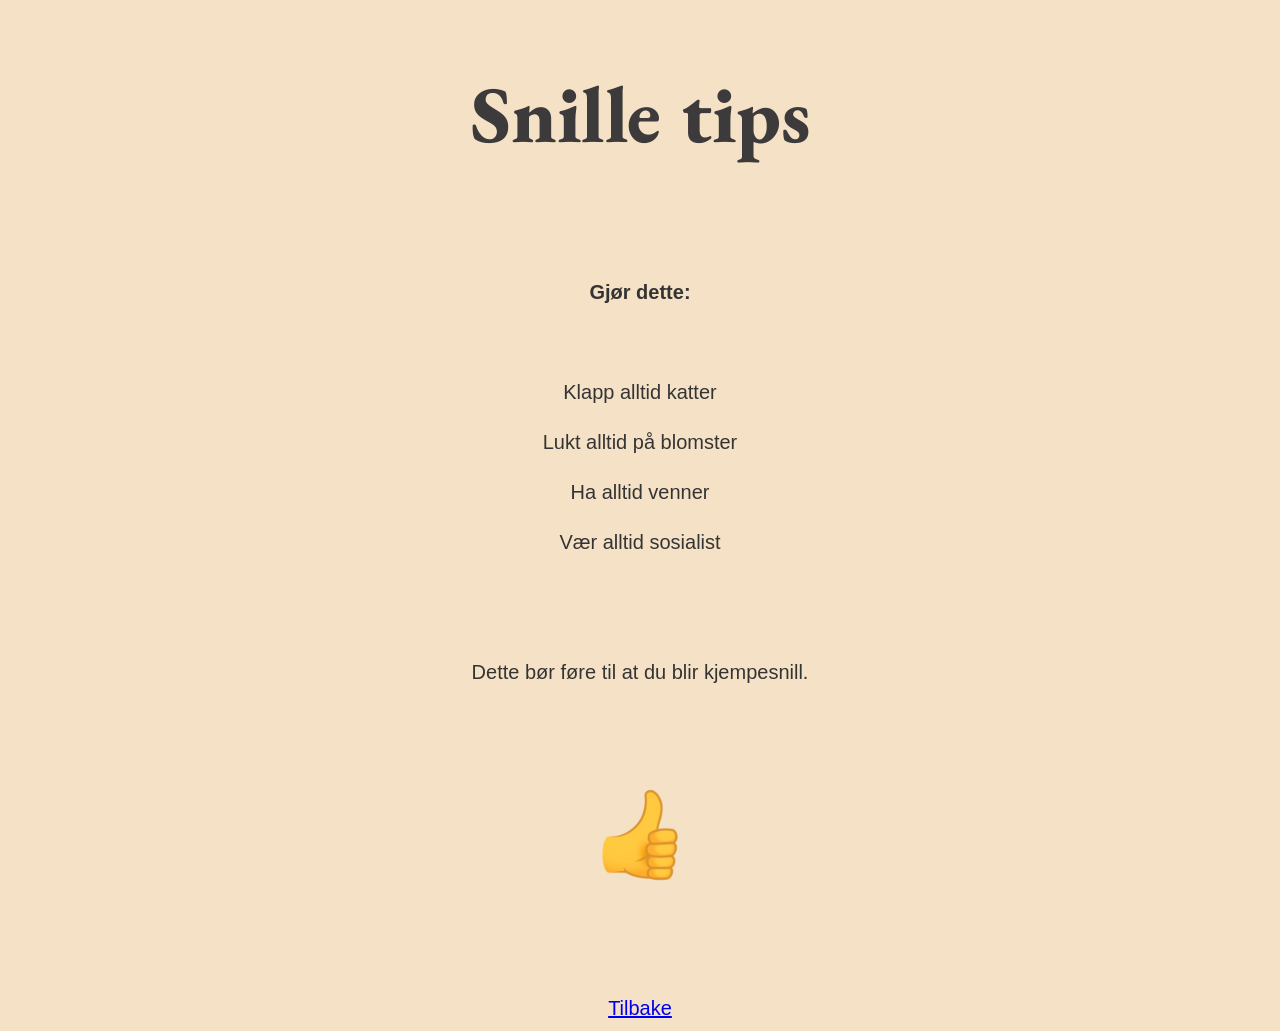
<file: snille-tips/index.html>
<!doctype html>
                <html>
    
                  <head>
                    <meta charset="utf-8">
                    <title>Snille tips</title>
                    <link rel="icon" href="../Bilder/favicon.ico">
                    <meta name="viewport" content="width=device-width, initial-scale=1">
                    <link rel="preconnect" href="https://fonts.googleapis.com">
                    <link rel="preconnect" href="https://fonts.gstatic.com" crossorigin>
                    <link href="https://fonts.googleapis.com/css2?family=EB+Garamond:wght@400;500;600;700;800&display=swap" rel="stylesheet">  
                    <link rel="stylesheet" type="text/css" href="../style.css" />                 
                  </head>

                  <body>
                    <h1>Snille tips</h1>
                    <br>
                    <p><strong>Gjør dette:</strong></p><br>
                    
                        <p>Klapp alltid katter</p>
                        <p>Lukt alltid på blomster</p>
                        <p>Ha alltid venner</p>
                        <p>Vær alltid sosialist</p>
                    
                    <br>
                    <br>
                    <p>Dette bør føre til at du blir kjempesnill.</p><br>

                    
                    <img src="../Bilder/tommel-opp.png" class="tommel">
                    <br>
                    <br>
               

                    <footer>
                      <a href="../">Tilbake</a>
                    </footer>  
                  </body>
    
                </html>
</file>
<file: style.css>
h1 {
  color: rgb(61, 58, 60);
  font-size: clamp(2.25rem, 8vw, 5rem);
  text-align: center;
  font-family: "EB Garamond", Garamond, Georgia, serif;
  font-weight: 800;
  overflow-wrap: break-word;
}

img {
    display: block;
    width: min(50%, 500px);
    height: auto;
    margin: 50px auto;
}

body {
    text-align: center;
    font-family: Verdana, Geneva, Tahoma, sans-serif;
    font-size: clamp(1rem, 2.5vw, 1.25rem);
    line-height: 1.5;
    font-weight: 500;
    color: rgb(53, 52, 52);
    background: #f5e2c6;
} 

.tommel {
    width: clamp(3.5rem, 10vw, 6rem);
}

.knapp {
display: inline-block;
padding: 0.75rem 1.75rem;
background-color: darkolivegreen;
color:#f5e2c6;
font-family: Verdana, Geneva, Tahoma, sans-serif;
font-size: 1.25rem;
text-decoration: none;
border-radius: 999px;
border: 2px solid transparent;
box-shadow: 0 4px 10px rgba(0, 0, 0, 0.2);
transition: transform 0.25s ease, box-shadow 0.25s ease, border-color 0.25s ease;
}

.knapp:hover {
border-color: rgb(61, 58, 60);
box-shadow: 0 2px 5px rgba(0, 0, 0, 0.2);
}

.knapp:active {
  box-shadow: 0 2px 5px rgba(0, 0, 0, 0.2);
}

.knapp:focus-visible {
  outline: 3px solid rgb(61, 58, 60);
  outline-offset: 3px;
}
</file>
